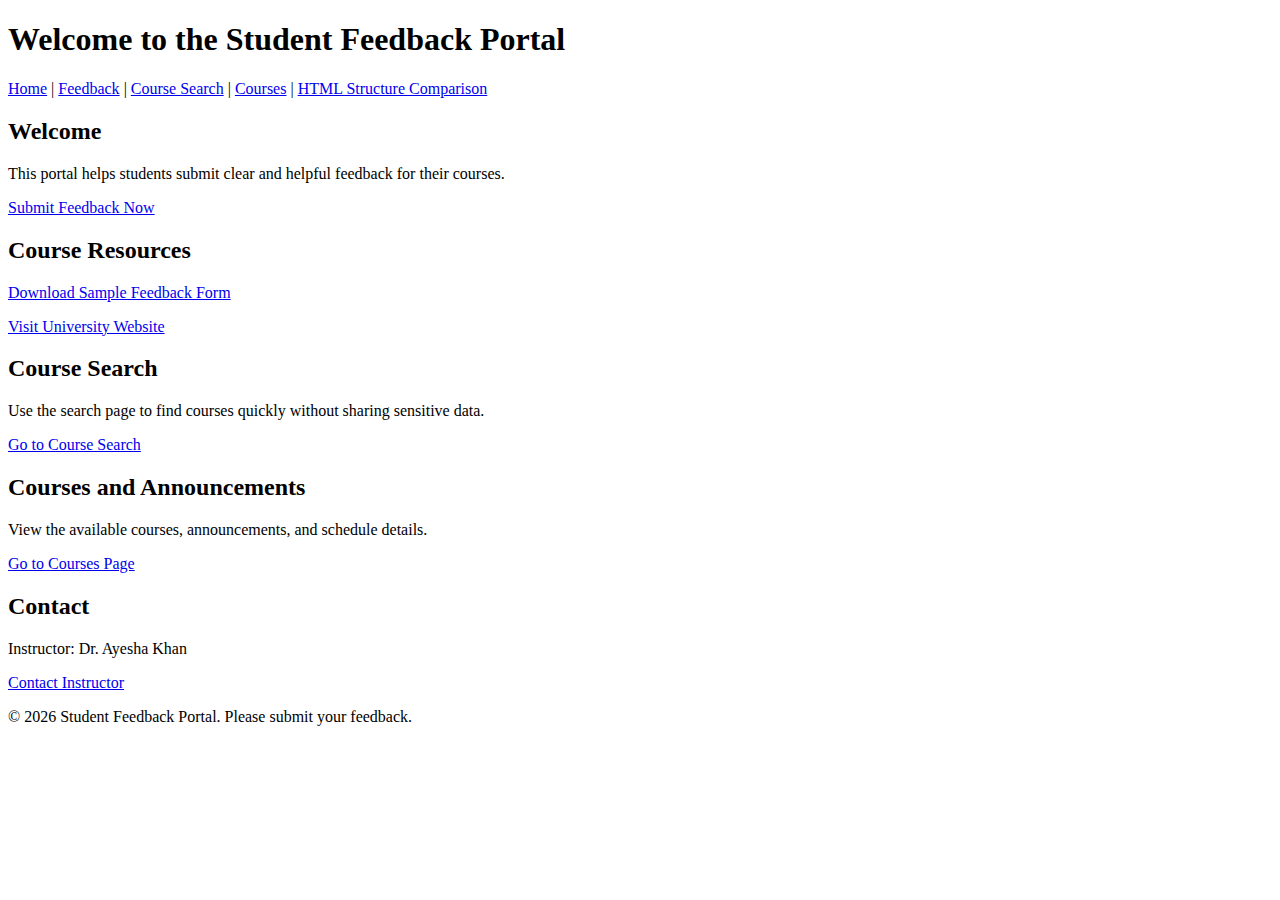
<file: index.html>
<!doctype html>
<html lang="en">
<head>
  <meta charset="utf-8" />
  <meta name="viewport" content="width=device-width, initial-scale=1" />
  <title>Student Feedback Portal</title>
</head>
<body>
  <header>
    <h1>Welcome to the Student Feedback Portal</h1>
    <nav>
      <a href="index.html">Home</a> |
      <a href="feedback.html">Feedback</a> |
      <a href="course-search.html">Course Search</a> |
      <a href="courses.html">Courses</a> |
      <a href="xhtml-vs-html5.html">HTML Structure Comparison</a>
    </nav>
  </header>

  <main>
    <section>
      <h2>Welcome</h2>
      <p>
        This portal helps students submit clear and helpful feedback for their
        courses.
      </p>
      <p>
        <a href="feedback.html#feedback-form">Submit Feedback Now</a>
      </p>
    </section>

    <section>
      <h2>Course Resources</h2>
      <p>
        <a href="feedback-form.pdf" download>Download Sample Feedback Form</a>
      </p>
      <p>
        <a href="https://www.nu.edu.pk/" target="_blank" rel="noopener">Visit University Website</a>
      </p>
    </section>

    <section>
      <h2>Course Search</h2>
      <p>
        Use the search page to find courses quickly without sharing sensitive data.
      </p>
      <p>
        <a href="course-search.html">Go to Course Search</a>
      </p>
    </section>

    <section>
      <h2>Courses and Announcements</h2>
      <p>
        View the available courses, announcements, and schedule details.
      </p>
      <p>
        <a href="courses.html">Go to Courses Page</a>
      </p>
    </section>

    <section>
      <h2>Contact</h2>
      <p>Instructor: Dr. Ayesha Khan</p>
      <p>
        <a href="mailto:feedback@university.edu">Contact Instructor</a>
      </p>
    </section>
  </main>

  <footer>
    <p>&copy; 2026 Student Feedback Portal. Please submit your feedback.</p>
  </footer>
</body>
</html>
</file>
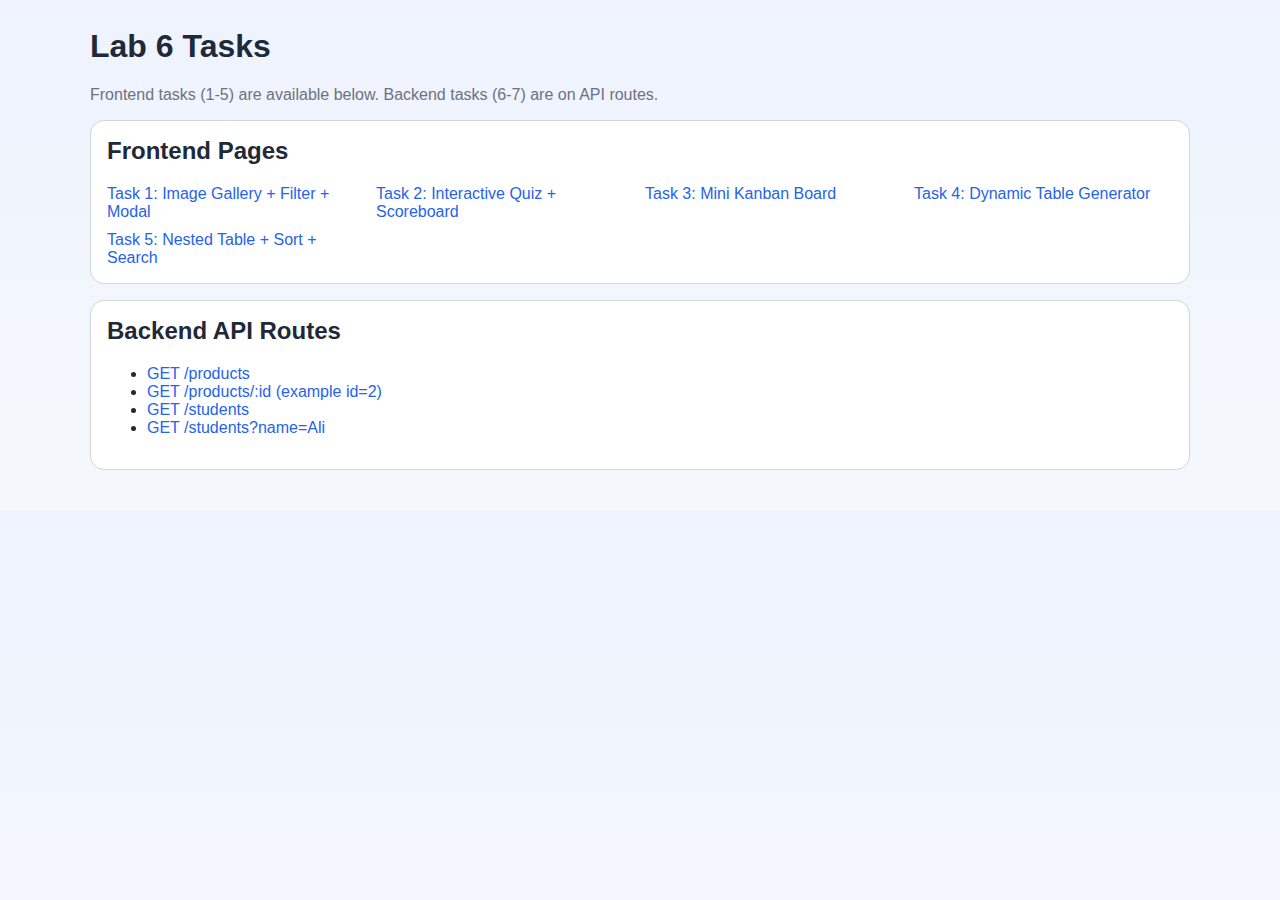
<file: lab6/public/index.html>
<!DOCTYPE html>
<html lang="en">
  <head>
    <meta charset="UTF-8" />
    <meta name="viewport" content="width=device-width, initial-scale=1.0" />
    <title>Lab 6 - DOM + Express Tasks</title>
    <link rel="stylesheet" href="./styles.css" />
  </head>
  <body>
    <main class="container">
      <h1>Lab 6 Tasks</h1>
      <p class="muted">
        Frontend tasks (1-5) are available below. Backend tasks (6-7) are on API
        routes.
      </p>

      <section class="card">
        <h2>Frontend Pages</h2>
        <div class="task-links">
          <a href="./task1-gallery.html">Task 1: Image Gallery + Filter + Modal</a>
          <a href="./task2-quiz.html">Task 2: Interactive Quiz + Scoreboard</a>
          <a href="./task3-kanban.html">Task 3: Mini Kanban Board</a>
          <a href="./task4-table-generator.html">Task 4: Dynamic Table Generator</a>
          <a href="./task5-nested-table.html">Task 5: Nested Table + Sort + Search</a>
        </div>
      </section>

      <section class="card">
        <h2>Backend API Routes</h2>
        <ul class="api-list">
          <li><a href="/products">GET /products</a></li>
          <li><a href="/products/2">GET /products/:id (example id=2)</a></li>
          <li><a href="/students">GET /students</a></li>
          <li><a href="/students?name=Ali">GET /students?name=Ali</a></li>
        </ul>
      </section>
    </main>
  </body>
</html>
</file>
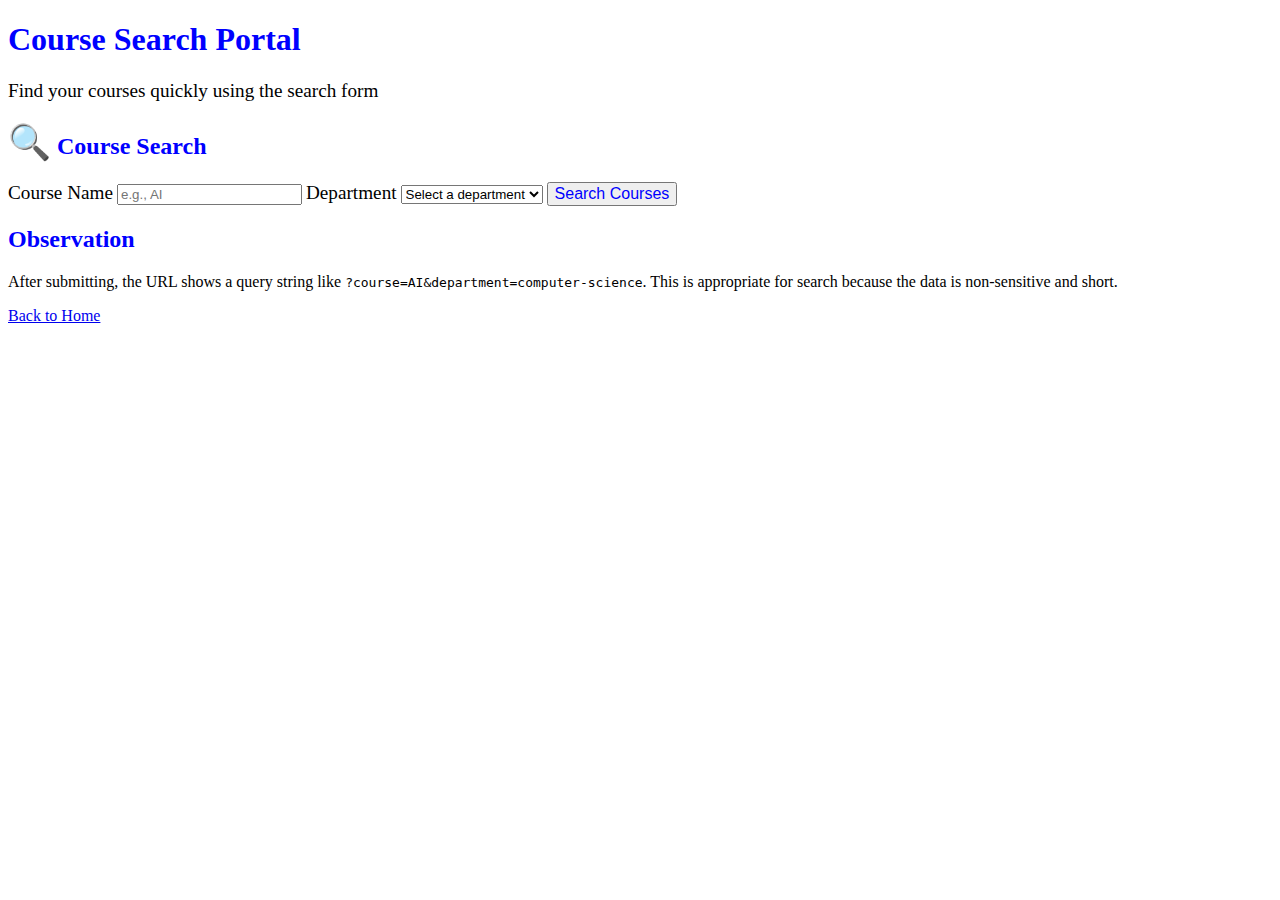
<file: course-search.html>
<!doctype html>
<html lang="en">
<head>
  <meta charset="utf-8" />
  <meta name="viewport" content="width=device-width, initial-scale=1" />
  <title>Course Search Portal</title>
</head>
<body>
  <header>
    <h1><font color="blue">Course Search Portal</font></h1>
    <p><big>Find your courses quickly using the search form</big></p>
  </header>

  <main>
    <section>
      <header>
        <h2><font color="blue"><big><big>&#128269;</big></big> Course Search</font></h2>
      </header>
      <form method="get" action="search-results.html">
        <label for="course"><big>Course Name</big></label>
        <input
          type="text"
          id="course"
          name="course"
          placeholder="e.g., AI"
          required
        />

        <label for="department"><big>Department</big></label>
        <select id="department" name="department" required>
          <option value="">Select a department</option>
          <option value="computer-science">Computer Science</option>
          <option value="data-science">Data Science</option>
          <option value="networking">Networking</option>
        </select>

        <button type="submit"><font color="blue"><big>Search Courses</big></font></button>
      </form>
    </section>

    <section>
      <h2><font color="blue">Observation</font></h2>
      <p>
        After submitting, the URL shows a query string like
        <code>?course=AI&amp;department=computer-science</code>. This is
        appropriate for search because the data is non-sensitive and short.
      </p>
    </section>
  </main>

  <footer>
    <p><a href="index.html">Back to Home</a></p>
  </footer>
</body>
</html>
</file>
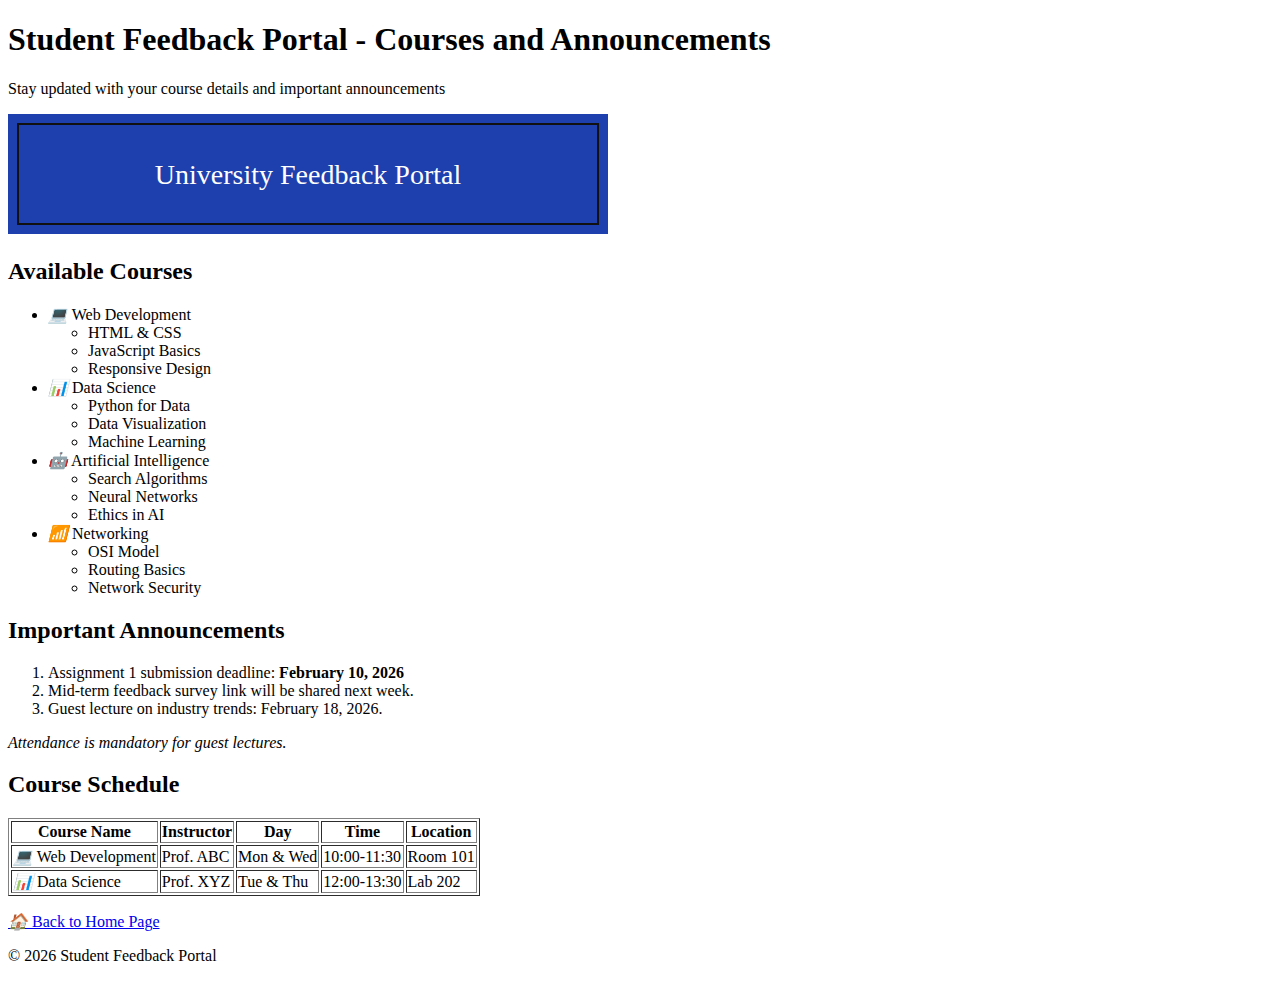
<file: courses.html>
<!doctype html>
<html lang="en">
<head>
  <meta charset="utf-8" />
  <meta name="viewport" content="width=device-width, initial-scale=1" />
  <title>Courses and Announcements</title>
</head>
<body>
  <header>
    <h1>Student Feedback Portal - Courses and Announcements</h1>
    <p>Stay updated with your course details and important announcements</p>
    <img src="university-banner.svg" alt="Department banner" />
  </header>

  <main>
    <section>
      <h2>Available Courses</h2>
      <ul>
        <li>
          <i>&#128187;</i>
          Web Development
          <ul>
            <li>HTML &amp; CSS</li>
            <li>JavaScript Basics</li>
            <li>Responsive Design</li>
          </ul>
        </li>
        <li>
          <i>&#128202;</i>
          Data Science
          <ul>
            <li>Python for Data</li>
            <li>Data Visualization</li>
            <li>Machine Learning</li>
          </ul>
        </li>
        <li>
          <i>&#129302;</i>
          Artificial Intelligence
          <ul>
            <li>Search Algorithms</li>
            <li>Neural Networks</li>
            <li>Ethics in AI</li>
          </ul>
        </li>
        <li>
          <i>&#128246;</i>
          Networking
          <ul>
            <li>OSI Model</li>
            <li>Routing Basics</li>
            <li>Network Security</li>
          </ul>
        </li>
      </ul>
    </section>

    <section>
      <h2>Important Announcements</h2>
      <ol>
        <li>
          Assignment 1 submission deadline:
          <strong>February 10, 2026</strong>
        </li>
        <li>Mid-term feedback survey link will be shared next week.</li>
        <li>Guest lecture on industry trends: February 18, 2026.</li>
      </ol>
      <p><em>Attendance is mandatory for guest lectures.</em></p>
    </section>

    <section>
      <h2>Course Schedule</h2>
      <table border="1">
        <tr>
          <th>Course Name</th>
          <th>Instructor</th>
          <th>Day</th>
          <th>Time</th>
          <th>Location</th>
        </tr>
        <tr>
          <td>
            <i>&#128187;</i>
            Web Development
          </td>
          <td>Prof. ABC</td>
          <td>Mon &amp; Wed</td>
          <td>10:00-11:30</td>
          <td>Room 101</td>
        </tr>
        <tr>
          <td>
            <i>&#128202;</i>
            Data Science
          </td>
          <td>Prof. XYZ</td>
          <td>Tue &amp; Thu</td>
          <td>12:00-13:30</td>
          <td>Lab 202</td>
        </tr>
      </table>
    </section>
  </main>

  <footer>
    <p>
      <a href="index.html">
        <i>&#127968;</i> Back to Home Page
      </a>
    </p>
    <p>&copy; 2026 Student Feedback Portal</p>
  </footer>
</body>
</html>
</file>
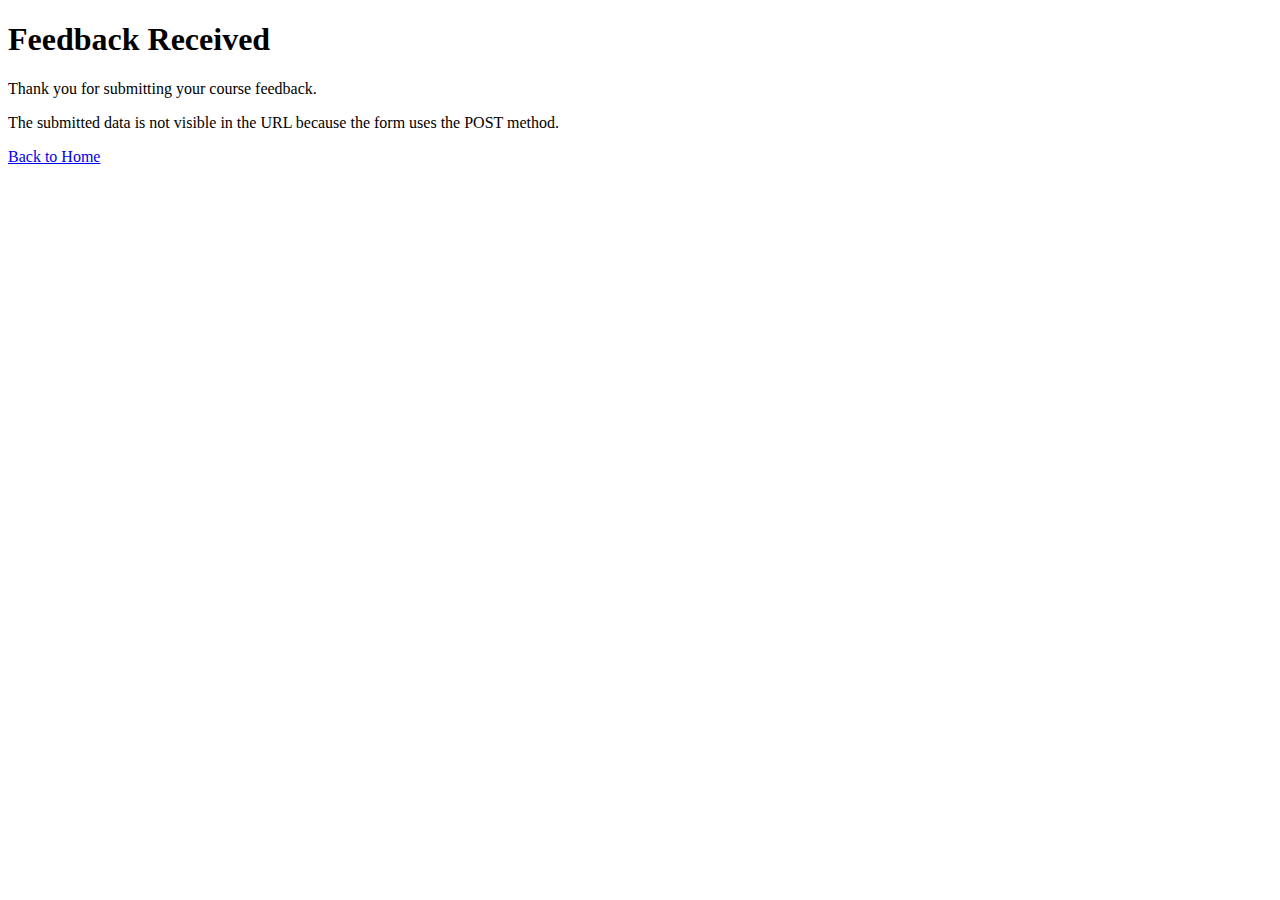
<file: feedback-received.html>
<!doctype html>
<html lang="en">
<head>
  <meta charset="utf-8" />
  <meta name="viewport" content="width=device-width, initial-scale=1" />
  <title>Feedback Received</title>
</head>
<body>
  <header>
    <h1>Feedback Received</h1>
    <p>Thank you for submitting your course feedback.</p>
  </header>

  <main>
    <p>
      The submitted data is not visible in the URL because the form uses the POST
      method.
    </p>
  </main>

  <footer>
    <p><a href="index.html">Back to Home</a></p>
  </footer>
</body>
</html>
</file>
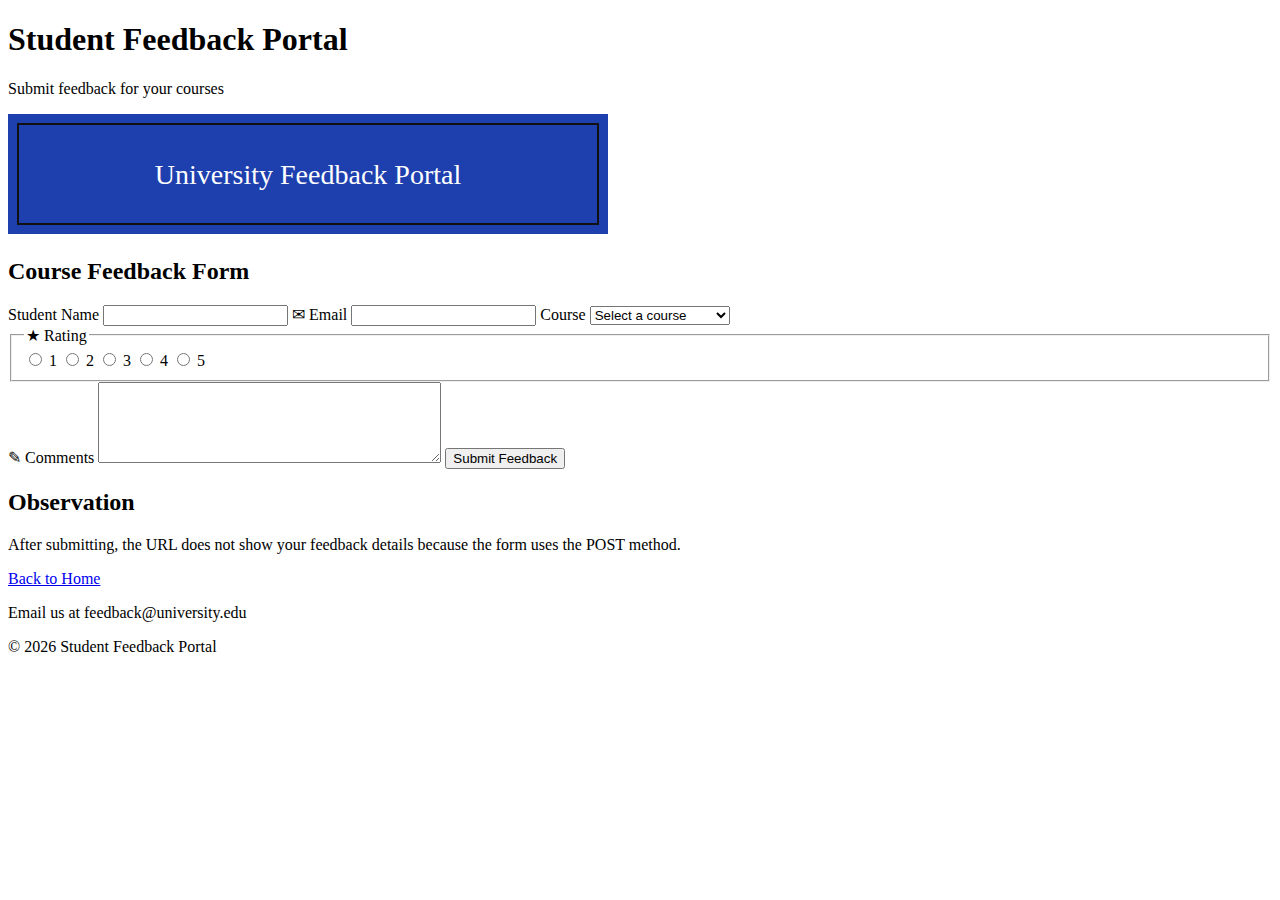
<file: feedback.html>
<!doctype html>
<html lang="en">
<head>
  <meta charset="utf-8" />
  <meta name="viewport" content="width=device-width, initial-scale=1" />
  <title>Student Feedback Portal</title>
</head>
<body>
  <header>
    <h1>Student Feedback Portal</h1>
    <p>Submit feedback for your courses</p>
    <img
      src="university-banner.svg"
      alt="University feedback banner"
      title="University Feedback Portal banner"
    />
  </header>

  <main>
    <section id="feedback-form">
      <h2>Course Feedback Form</h2>
      <form method="post" action="feedback-received.html">
        <label for="student-name">Student Name</label>
        <input type="text" id="student-name" name="studentName" required />

        <label for="email">&#9993; Email</label>
        <input type="email" id="email" name="email" required />

        <label for="course">Course</label>
        <select id="course" name="course" required>
          <option value="">Select a course</option>
          <option value="web-development">Web Development</option>
          <option value="data-science">Data Science</option>
          <option value="artificial-intelligence">Artificial Intelligence</option>
          <option value="networking">Networking</option>
        </select>

        <fieldset>
          <legend>&#9733; Rating</legend>
          <label>
            <input type="radio" name="rating" value="1" required />
            1
          </label>
          <label>
            <input type="radio" name="rating" value="2" />
            2
          </label>
          <label>
            <input type="radio" name="rating" value="3" />
            3
          </label>
          <label>
            <input type="radio" name="rating" value="4" />
            4
          </label>
          <label>
            <input type="radio" name="rating" value="5" />
            5
          </label>
        </fieldset>

        <label for="comments">&#9998; Comments</label>
        <textarea id="comments" name="comments" rows="5" cols="40" required></textarea>

        <button type="submit">Submit Feedback</button>
      </form>
    </section>

    <section>
      <h2>Observation</h2>
      <p>
        After submitting, the URL does not show your feedback details because the
        form uses the POST method.
      </p>
    </section>
  </main>

  <footer>
    <p><a href="index.html">Back to Home</a></p>
    <p>Email us at feedback@university.edu</p>
    <p>&copy; 2026 Student Feedback Portal</p>
  </footer>
</body>
</html>
</file>
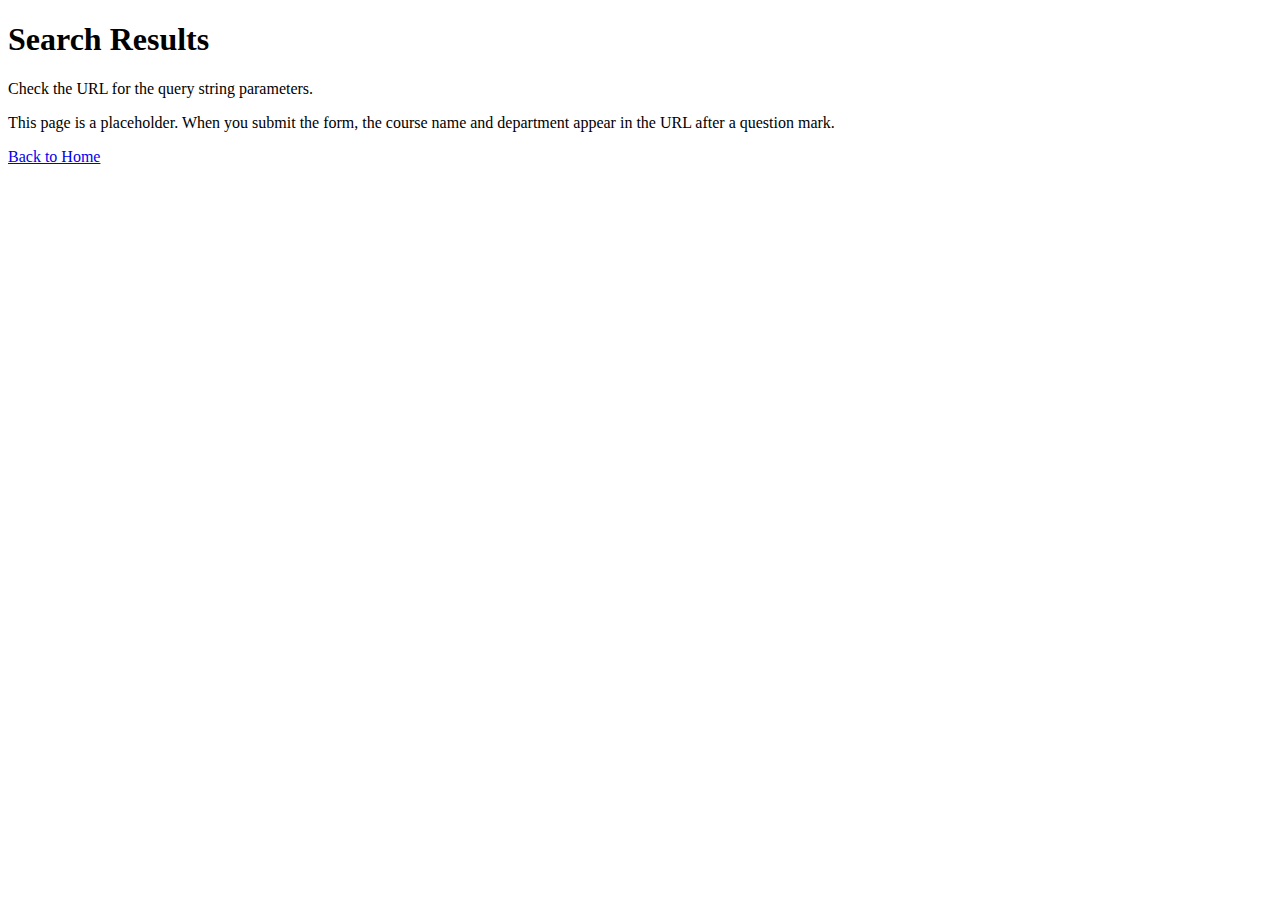
<file: search-results.html>
<!doctype html>
<html lang="en">
<head>
  <meta charset="utf-8" />
  <meta name="viewport" content="width=device-width, initial-scale=1" />
  <title>Search Results</title>
</head>
<body>
  <header>
    <h1>Search Results</h1>
    <p>Check the URL for the query string parameters.</p>
  </header>

  <main>
    <p>
      This page is a placeholder. When you submit the form, the course name and
      department appear in the URL after a question mark.
    </p>
  </main>

  <footer>
    <p><a href="index.html">Back to Home</a></p>
  </footer>
</body>
</html>
</file>
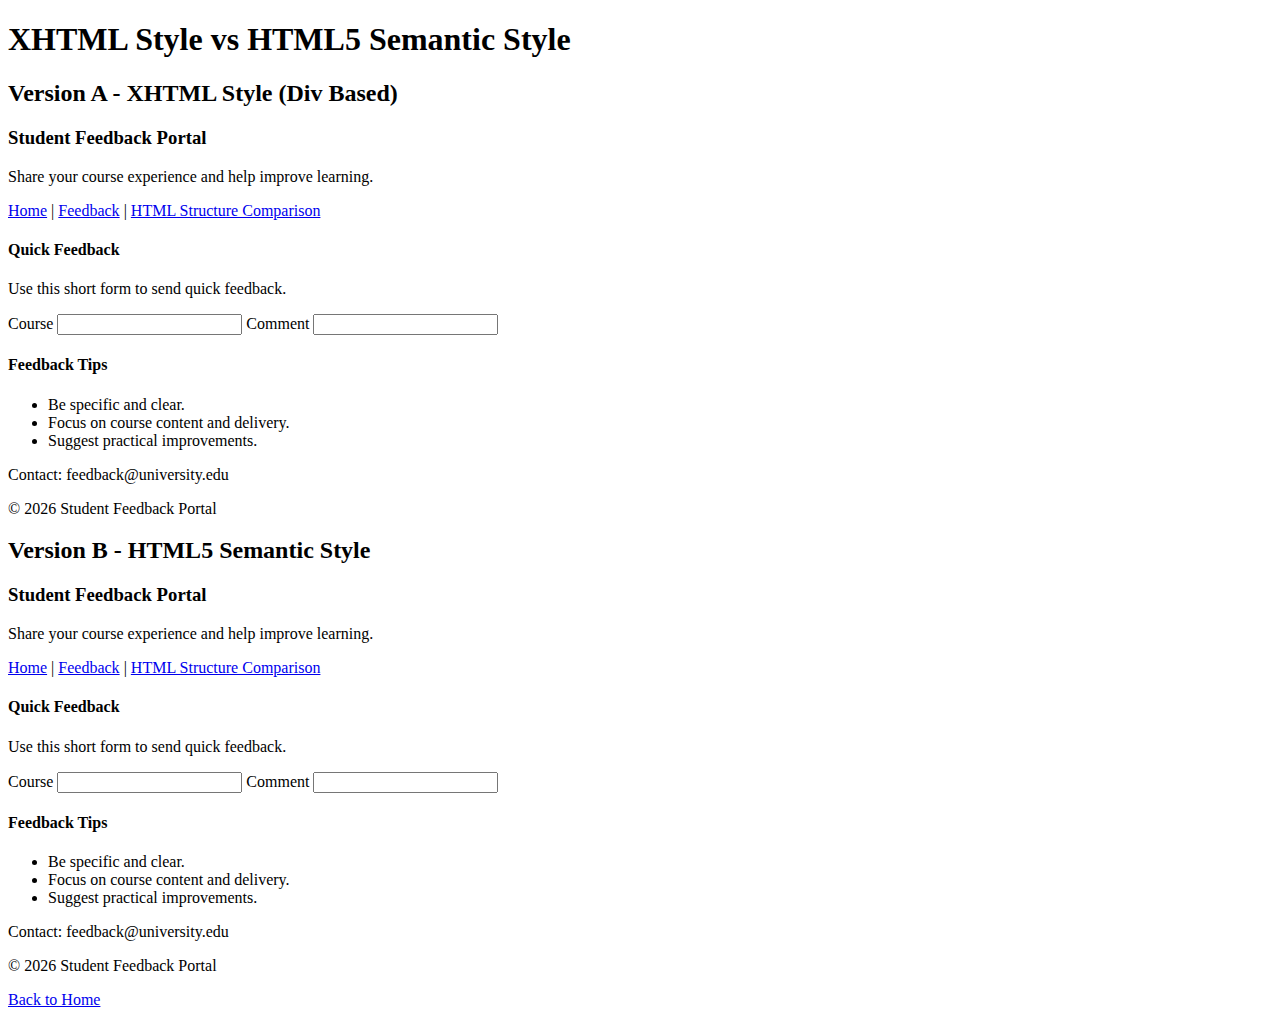
<file: xhtml-vs-html5.html>
<!doctype html>
<html lang="en">
<head>
  <meta charset="utf-8" />
  <meta name="viewport" content="width=device-width, initial-scale=1" />
  <title>XHTML vs HTML5 Structure</title>
</head>
<body>
  <h1>XHTML Style vs HTML5 Semantic Style</h1>

  <section>
    <h2>Version A - XHTML Style (Div Based)</h2>
    <div>
      <div>
        <h3>Student Feedback Portal</h3>
        <p>Share your course experience and help improve learning.</p>
      </div>
      <div>
        <a href="index.html">Home</a> |
        <a href="feedback.html">Feedback</a> |
        <a href="xhtml-vs-html5.html">HTML Structure Comparison</a>
      </div>
      <div>
        <h4>Quick Feedback</h4>
        <p>Use this short form to send quick feedback.</p>
        <form>
          <label for="quick-course">Course</label>
          <input type="text" id="quick-course" name="quickCourse" />
          <label for="quick-comment">Comment</label>
          <input type="text" id="quick-comment" name="quickComment" />
        </form>
      </div>
      <div>
        <h4>Feedback Tips</h4>
        <ul>
          <li>Be specific and clear.</li>
          <li>Focus on course content and delivery.</li>
          <li>Suggest practical improvements.</li>
        </ul>
      </div>
      <div>
        <p>Contact: feedback@university.edu</p>
        <p>&copy; 2026 Student Feedback Portal</p>
      </div>
    </div>
  </section>

  <section>
    <h2>Version B - HTML5 Semantic Style</h2>
    <header>
      <h3>Student Feedback Portal</h3>
      <p>Share your course experience and help improve learning.</p>
    </header>
    <nav>
      <a href="index.html">Home</a> |
      <a href="feedback.html">Feedback</a> |
      <a href="xhtml-vs-html5.html">HTML Structure Comparison</a>
    </nav>
    <main>
      <h4>Quick Feedback</h4>
      <p>Use this short form to send quick feedback.</p>
      <form>
        <label for="quick-course-2">Course</label>
        <input type="text" id="quick-course-2" name="quickCourse" />
        <label for="quick-comment-2">Comment</label>
        <input type="text" id="quick-comment-2" name="quickComment" />
      </form>
    </main>
    <aside>
      <h4>Feedback Tips</h4>
      <ul>
        <li>Be specific and clear.</li>
        <li>Focus on course content and delivery.</li>
        <li>Suggest practical improvements.</li>
      </ul>
    </aside>
    <footer>
      <p>Contact: feedback@university.edu</p>
      <p>&copy; 2026 Student Feedback Portal</p>
    </footer>
  </section>

  <footer>
    <p><a href="index.html">Back to Home</a></p>
  </footer>
</body>
</html>
</file>
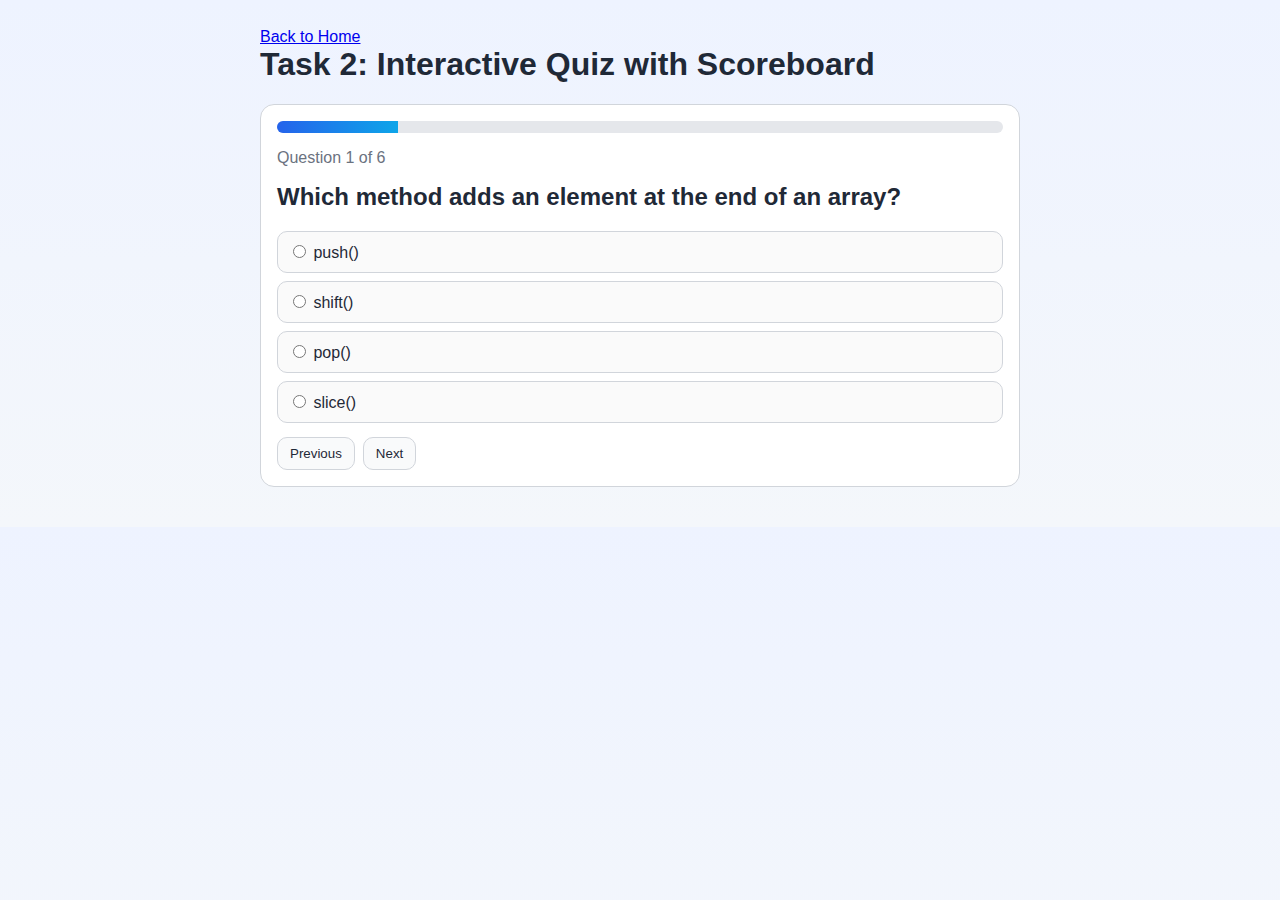
<file: lab6/public/task2-quiz.html>
<!DOCTYPE html>
<html lang="en">
  <head>
    <meta charset="UTF-8" />
    <meta name="viewport" content="width=device-width, initial-scale=1.0" />
    <title>Task 2 - Interactive Quiz</title>
    <link rel="stylesheet" href="./styles.css" />
  </head>
  <body>
    <main class="container quiz-wrap">
      <a href="./index.html">Back to Home</a>
      <h1>Task 2: Interactive Quiz with Scoreboard</h1>

      <section id="quizSection" class="card">
        <div class="progress-track" aria-label="Progress">
          <div id="progressBar" class="progress-bar"></div>
        </div>
        <p id="questionCounter" class="muted"></p>
        <h2 id="questionText"></h2>
        <div id="optionsContainer" class="quiz-options"></div>
        <div class="quiz-nav">
          <button id="prevBtn">Previous</button>
          <button id="nextBtn">Next</button>
          <button id="submitBtn" class="hidden">Submit Quiz</button>
        </div>
      </section>

      <section id="resultSection" class="card hidden">
        <h2>Scoreboard</h2>
        <p id="totalScoreText"></p>
        <div class="table-wrap">
          <table class="score-table">
            <thead>
              <tr>
                <th>Question</th>
                <th>Your Answer</th>
                <th>Correct Answer</th>
                <th>Marks</th>
              </tr>
            </thead>
            <tbody id="scoreboardBody"></tbody>
          </table>
        </div>
      </section>
    </main>

    <script src="./scripts/task2.js"></script>
  </body>
</html>
</file>
<file: lab6/public/styles.css>
:root {
  --bg: #f4f7fb;
  --surface: #ffffff;
  --text: #1f2937;
  --muted: #6b7280;
  --border: #d1d5db;
  --primary: #2563eb;
  --danger: #dc2626;
  --success: #16a34a;
  --warning: #ca8a04;
}

* {
  box-sizing: border-box;
}

body {
  margin: 0;
  font-family: "Segoe UI", Tahoma, Geneva, Verdana, sans-serif;
  color: var(--text);
  background: linear-gradient(180deg, #eef3ff 0%, var(--bg) 100%);
}

.container {
  width: min(1100px, 92vw);
  margin: 28px auto 40px;
}

h1,
h2,
h3 {
  margin-top: 0;
}

.muted {
  color: var(--muted);
}

.card {
  background: var(--surface);
  border: 1px solid var(--border);
  border-radius: 14px;
  padding: 16px;
  margin-bottom: 16px;
}

.task-links {
  display: grid;
  grid-template-columns: repeat(auto-fit, minmax(250px, 1fr));
  gap: 10px;
}

.task-links a,
.api-list a {
  color: var(--primary);
  text-decoration: none;
}

.task-links a:hover,
.api-list a:hover {
  text-decoration: underline;
}

button {
  cursor: pointer;
  border: 1px solid var(--border);
  background: #f9fafb;
  color: var(--text);
  border-radius: 10px;
  padding: 8px 12px;
}

button.active {
  background: var(--primary);
  color: #ffffff;
  border-color: var(--primary);
}

.pill {
  border-radius: 999px;
}

/* Task 1 */
.filter-controls {
  display: flex;
  flex-wrap: wrap;
  gap: 8px;
  margin-bottom: 14px;
}

.gallery-grid {
  display: grid;
  grid-template-columns: repeat(auto-fit, minmax(220px, 1fr));
  gap: 12px;
  transition: opacity 0.22s ease, transform 0.22s ease;
}

.gallery-grid.filter-fade {
  opacity: 0.45;
  transform: translateY(6px);
}

.gallery-card {
  border: 1px solid var(--border);
  background: var(--surface);
  border-radius: 12px;
  overflow: hidden;
}

.gallery-card img {
  width: 100%;
  height: 150px;
  object-fit: cover;
  display: block;
}

.gallery-card-body {
  padding: 10px;
}

.gallery-meta {
  display: inline-block;
  background: #eff6ff;
  color: #1d4ed8;
  padding: 2px 8px;
  border-radius: 999px;
  font-size: 12px;
}

.modal {
  position: fixed;
  inset: 0;
  display: flex;
  justify-content: center;
  align-items: center;
  background: rgba(15, 23, 42, 0.55);
  opacity: 1;
  transition: opacity 0.24s ease;
  padding: 16px;
}

.modal.hidden {
  pointer-events: none;
  opacity: 0;
}

.modal-panel {
  width: min(760px, 100%);
  background: #ffffff;
  border-radius: 14px;
  border: 1px solid var(--border);
  overflow: hidden;
  transform: scale(1);
  transition: transform 0.24s ease;
}

.modal.hidden .modal-panel {
  transform: scale(0.94);
}

.modal-panel img {
  width: 100%;
  max-height: 420px;
  object-fit: cover;
}

.modal-content {
  padding: 14px;
}

.modal-head {
  display: flex;
  justify-content: space-between;
  align-items: center;
  gap: 10px;
}

.btn-close {
  border-radius: 999px;
  border: 1px solid var(--border);
  background: #f3f4f6;
  width: 34px;
  height: 34px;
}

/* Task 2 */
.quiz-wrap {
  max-width: 760px;
}

.progress-track {
  height: 12px;
  border-radius: 999px;
  background: #e5e7eb;
  overflow: hidden;
}

.progress-bar {
  height: 100%;
  width: 0;
  background: linear-gradient(90deg, #2563eb, #0ea5e9);
  transition: width 0.25s ease;
}

.quiz-options {
  display: grid;
  gap: 8px;
  margin: 14px 0;
}

.quiz-option {
  border: 1px solid var(--border);
  border-radius: 10px;
  padding: 10px;
  background: #fafafa;
}

.quiz-nav {
  display: flex;
  gap: 8px;
  flex-wrap: wrap;
}

.score-table {
  width: 100%;
  border-collapse: collapse;
  margin-top: 10px;
}

.score-table th,
.score-table td {
  border: 1px solid var(--border);
  padding: 8px;
  text-align: left;
}

.correct-row {
  background: #ecfdf3;
}

.wrong-row {
  background: #fef2f2;
}

/* Task 3 */
.kanban-form {
  display: flex;
  gap: 8px;
  flex-wrap: wrap;
}

.kanban-form input,
.kanban-form select {
  border: 1px solid var(--border);
  border-radius: 10px;
  padding: 8px 10px;
}

.kanban-board {
  display: grid;
  grid-template-columns: repeat(auto-fit, minmax(260px, 1fr));
  gap: 10px;
  margin-top: 12px;
}

.kanban-column {
  background: #f9fafb;
  border: 1px solid var(--border);
  border-radius: 12px;
  padding: 10px;
}

.kanban-list {
  min-height: 150px;
  list-style: none;
  padding: 0;
  margin: 0;
  display: grid;
  gap: 8px;
}

.kanban-list.dragging-over {
  outline: 2px dashed #60a5fa;
  outline-offset: 3px;
  border-radius: 10px;
}

.task-card {
  background: #ffffff;
  border: 1px solid var(--border);
  border-radius: 10px;
  padding: 10px;
  display: grid;
  gap: 8px;
}

.task-head {
  display: flex;
  justify-content: space-between;
  align-items: center;
  gap: 8px;
}

.priority {
  font-size: 12px;
  border-radius: 999px;
  padding: 2px 8px;
}

.priority-low {
  background: #ecfccb;
  color: #3f6212;
}

.priority-medium {
  background: #fef9c3;
  color: #854d0e;
}

.priority-high {
  background: #fee2e2;
  color: #991b1b;
}

.delete-task {
  border-color: #fecaca;
  color: #991b1b;
  background: #fff1f2;
}

/* Task 4 */
.generator-form {
  display: flex;
  gap: 8px;
  flex-wrap: wrap;
  align-items: flex-end;
}

.generator-form label {
  display: grid;
  gap: 4px;
}

.generator-form input {
  border: 1px solid var(--border);
  border-radius: 10px;
  padding: 8px 10px;
  width: 100px;
}

.table-wrap {
  margin-top: 12px;
  overflow-x: auto;
}

.dynamic-table {
  border-collapse: collapse;
  min-width: 460px;
}

.dynamic-table td {
  border: 1px solid var(--border);
  padding: 10px 12px;
  text-align: center;
}

.error {
  color: var(--danger);
}

/* Task 5 */
.toolbar {
  display: flex;
  gap: 8px;
  flex-wrap: wrap;
  align-items: center;
}

.toolbar input {
  border: 1px solid var(--border);
  border-radius: 10px;
  padding: 8px 10px;
  width: min(320px, 100%);
}

.nested-table {
  width: 100%;
  border-collapse: collapse;
  margin-top: 12px;
}

.nested-table th,
.nested-table td {
  border: 1px solid var(--border);
  padding: 8px;
  text-align: left;
}

.student-row {
  background: #eff6ff;
}

.course-row {
  background: #ffffff;
}

.low-score {
  background: #fee2e2 !important;
}

.hidden {
  display: none;
}
</file>
